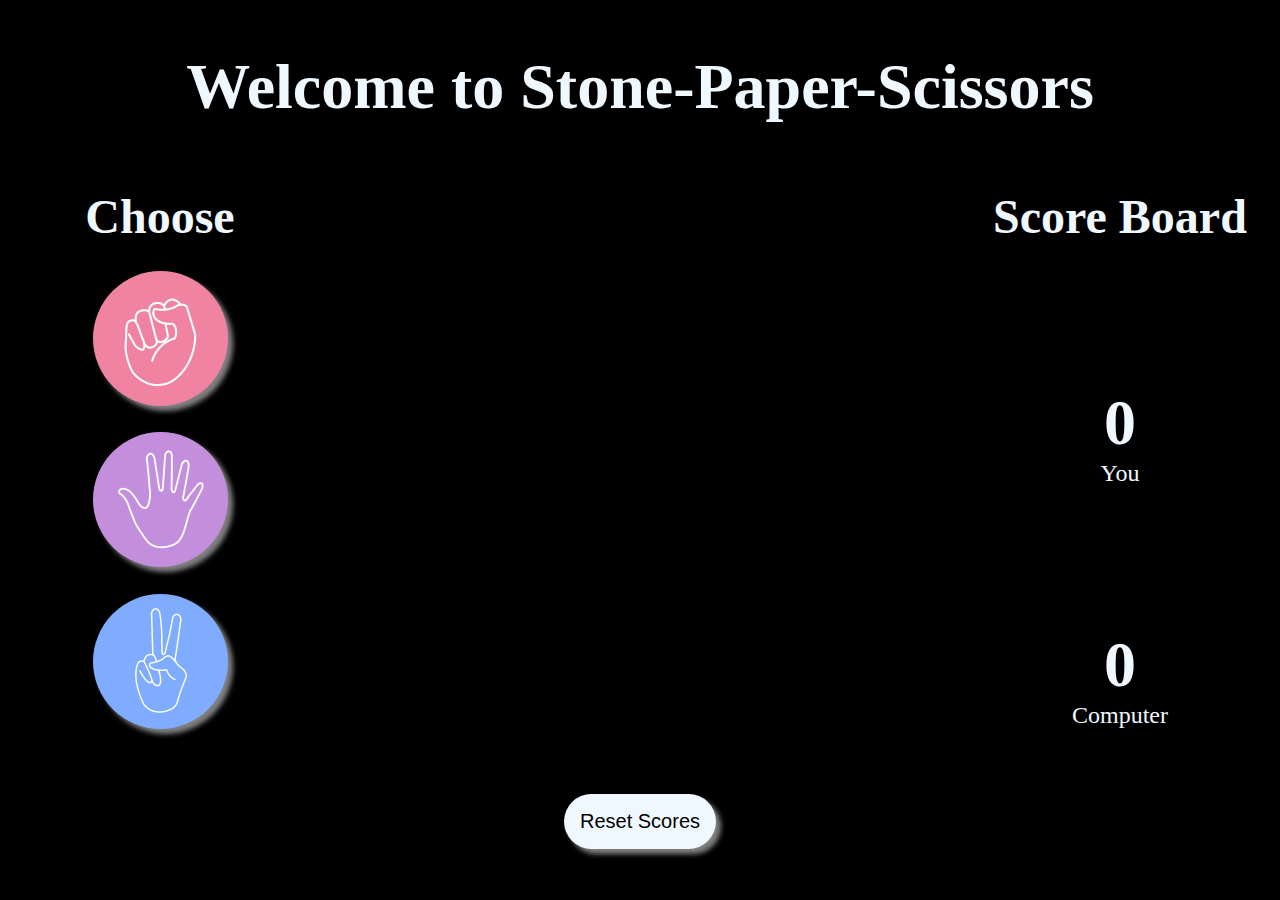
<file: Stone-Paper-Scissors/index.html>
<!DOCTYPE html>
<html lang="en">
  <head>
    <meta charset="UTF-8" />
    <meta name="viewport" content="width=device-width, initial-scale=1.0" />
    <title>Stone-Paper-Scissors</title>
    <link rel="stylesheet" href="style.css" />
  </head>
  <body>
    <h1>Welcome to Stone-Paper-Scissors</h1>
    <div class="container">
      <div class="select">
        <h2>Choose</h2>
        <button class="choice" id="stone"></button>
        <button class="choice" id="paper"></button>
        <button class="choice" id="scissors"></button>
      </div>

      <div class="game">
        <!-- <div class="wall"></div>
        <div class="wall"></div>
        <img src="/player-paper.png" alt="" id="playerHand">
        <img src="/player-paper.png" alt="" id="computerHand"> -->
      </div>

      <div class="scoreBoard">
        <h2>Score Board</h2>
        <div>
          <p id="playerScore" class="score" >0</p>
          <p class="nameTag">You</p>
        </div>
        <div>
          <p id="computerScore" class="score">0</p>
          <p class="nameTag">Computer</p>
        </div>
      </div>
    </div>

    <button id="reset">Reset Scores</button>

    <script src="script.js"></script>
  </body>
</html>
</file>
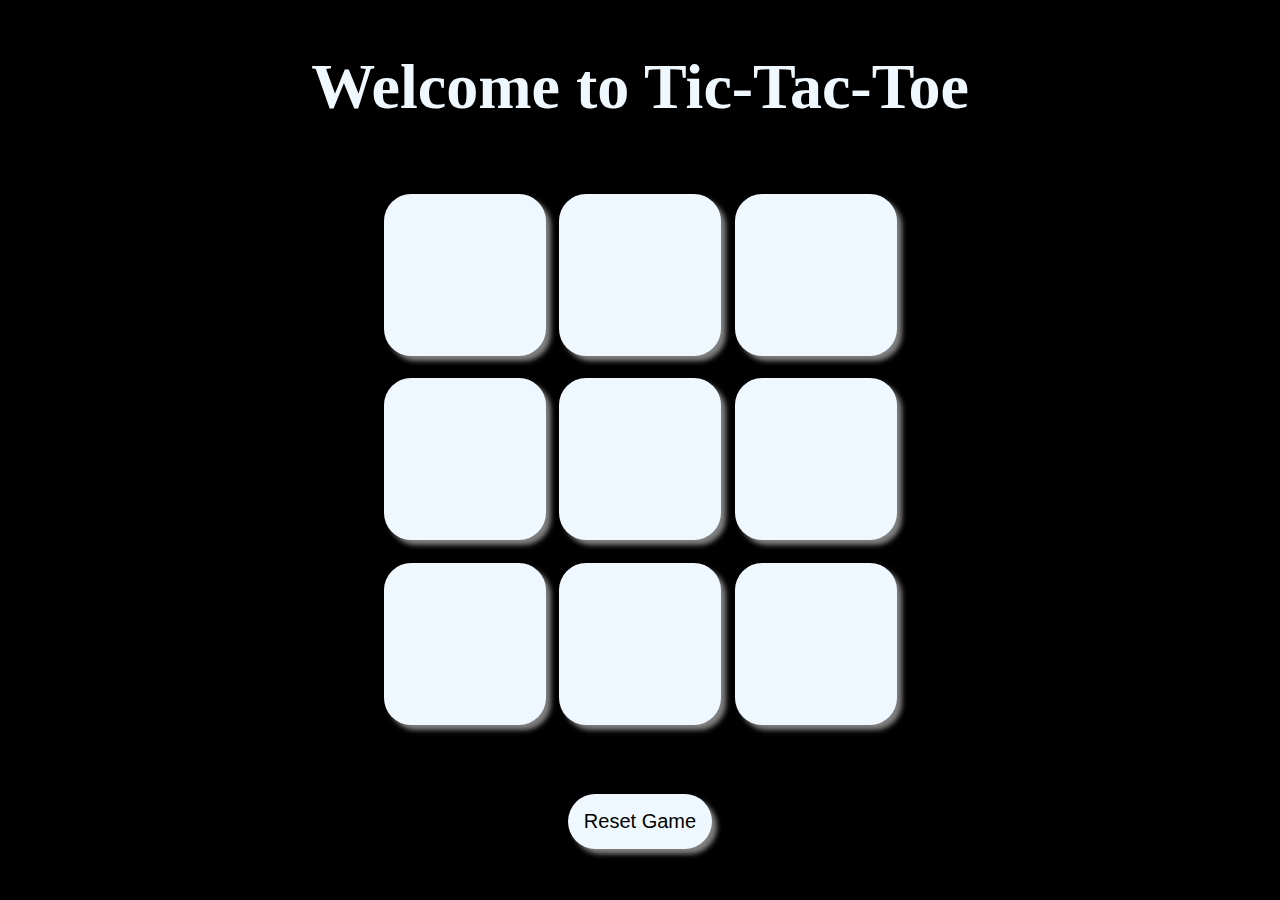
<file: Tic-Tac-Toe/index.html>
<!DOCTYPE html>
<html lang="en">
  <head>
    <meta charset="UTF-8" />
    <meta name="viewport" content="width=device-width, initial-scale=1.0" />
    <title>Tic-Tac-Toe</title>
    <link rel="stylesheet" href="style.css" />
  </head>
  <body>
    <h1>Welcome to Tic-Tac-Toe</h1>
    <div class="container">
      <div class="game">
        <button class="box" id="box1"></button>
        <button class="box" id="box2"></button>
        <button class="box" id="box3"></button>
        <button class="box" id="box4"></button>
        <button class="box" id="box5"></button>
        <button class="box" id="box6"></button>
        <button class="box" id="box7"></button>
        <button class="box" id="box8"></button>
        <button class="box" id="box9"></button>
      </div>
    </div>

    <button class="winnerTag hide">Winner</button>

    <button id="reset">Reset Game</button>

    <script src="script.js"></script>
  </body>
</html>
</file>
<file: Stone-Paper-Scissors/style.css>
* {
  margin: 0;
  padding: 0;
}

body {
  color: aliceblue;
  background-color: black;
  text-align: center;
}

h1 {
  font-size: 4rem;
  margin-top: 50px;
}

h2 {
  font-size: 3rem;
}

.container {
  height: 70vh;
  display: flex;
  align-items: center;
  margin: 20px 0px 20px 0px;
  justify-content: space-between;
}

/* select */

.select {
  height: 60vmin;
  width: 40vmin;
  display: flex;
  flex-wrap: wrap;
  justify-content: space-between;
  align-items: center;
  flex-direction: column;
  gap: 1rem;
}

.choice {
  height: 15vmin;
  width: 15vmin;
  background-color: aliceblue;
  border-radius: 7.5vmin;
  border: none;
  box-shadow: 5px 5px 5px rgba(255, 255, 255, 0.5);
}

#stone {
  background-image: url(Images/rock.png);
  background-size: cover;
  background-position: center;
}
#paper {
  background-image: url(Images/paper.png);
  background-size: cover;
  background-position: center;
}
#scissors {
  background-image: url(Images/scissors.png);
  background-size: cover;
  background-position: center;
}

/* game */

.game {
  display: flex;
  justify-content: space-between;
  align-items: center;
  height: 60vmin;
  width: 80vmin;
  position: relative;
  font-size: 5rem;
}

.wall {
  height: 60vmin;
  width: 20vmin;
  z-index: 1;
  background-color: black;
}

#playerHand {
  position: absolute;
  left: 0;
}

#computerHand {
  position: absolute;
  right: 0;
}

img {
  transition: all 2s ease-in 0s;
}

img:hover {
  transform: translate(50px);
}

/* score board */

.scoreBoard {
  height: 60vmin;
  width: 40vmin;
  display: flex;
  justify-content: space-between;
  align-items: center;
  flex-direction: column;
}

.score {
  font-size: 4rem;
  font-weight: bold;
}

.nameTag {
  font-size: 1.5rem;
}

#reset {
  padding: 1rem;
  font-size: 1.25rem;
  border: none;
  border-radius: 2rem;
  background-color: aliceblue;
  box-shadow: 5px 5px 5px rgba(255, 255, 255, 0.5);
}
</file>
<file: Tic-Tac-Toe/style.css>
* {
  margin: 0;
  padding: 0;
}

body {
  color: aliceblue;
  background-color: black;
  text-align: center;
}

h1 {
  font-size: 4rem;
  margin-top: 50px;
}

.container {
  height: 70vh;
  display: flex;
  justify-content: center;
  align-items: center;
  margin: 20px 0px 20px 0px;
}

.game {
  height: 60vmin;
  width: 60vmin;
  display: flex;
  justify-content: center;
  align-items: center;
  flex-wrap: wrap;
  gap: 1.5vmin;
}

.box {
  height: 18vmin;
  width: 18vmin;
  background-color: aliceblue;
  border-radius: 3vmin;
  border: none;
  font-size: 9vmin;
  color: black;
  box-shadow: 5px 5px 5px rgba(255, 255, 255, 0.5);
}

#reset {
  padding: 1rem;
  font-size: 1.25rem;
  border: none;
  border-radius: 2rem;
  background-color: aliceblue;
  box-shadow: 5px 5px 5px rgba(255, 255, 255, 0.5);
}

.winnerTag {
  width: 100%;
  height: 100%;
  position: fixed;
  z-index: 1;
  color: aliceblue;
  font-size: 5rem;
  text-align: center;
  position: fixed;
  top: 0;
  left: 0;
  border: none;
  background-color: rgba(0, 0, 0, 0.8);
}

.hide {
  visibility: hidden;
}
</file>
